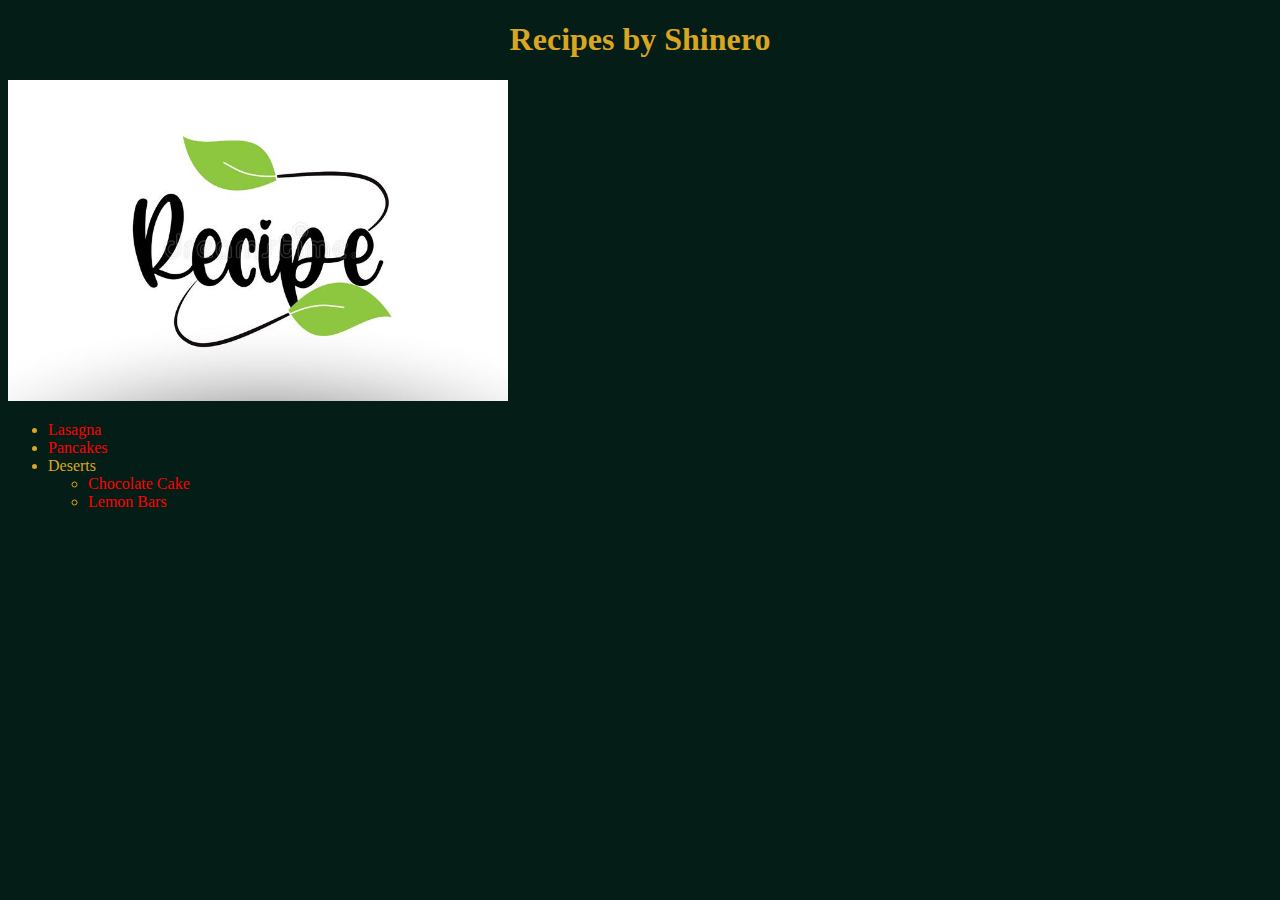
<file: index.html>
<!DOCTYPE html>
<html lang="en">
	<head>
		<meta charset="UTF-8">
		<meta name="viewport" content="width=device-width, initial-scale=1.0">
		<link rel="stylesheet" href="style.css">
		<title> Odin Recipes </title>
	</head>
	<body>
		<h1 id="title"> Recipes by Shinero </h1>
		<img src="recipes.jpg" alt="Recipes Image">
		<ul id="gold">
			<li> <a href="recipes/lasagna.html"> Lasagna </a> </li>
			<li> <a href="recipes/pancake.html"> Pancakes </a> </li>
			<li id="gold"> Deserts <ul id="gold">		
				<li> <a href="recipes/cake.html"> Chocolate Cake </a> </li>
				<li> <a href="recipes/lemon_bars.html"> Lemon Bars </a> </li> </ul> </li>
		</ul>
	</body>
</html>
</file>
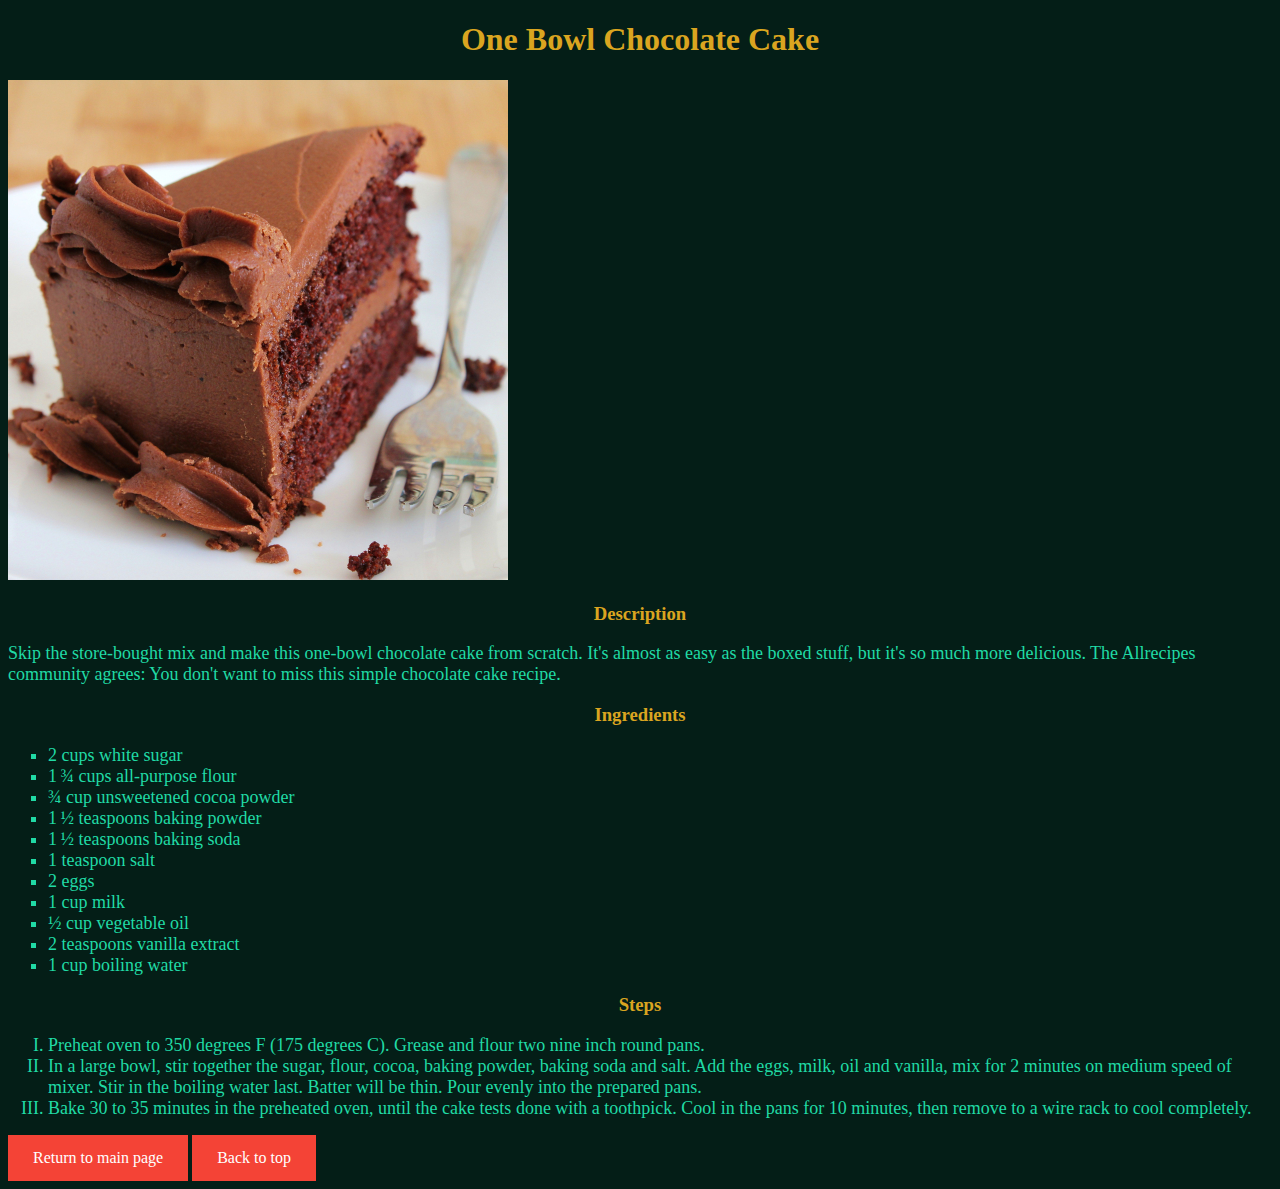
<file: recipes/cake.html>
<!DOCTYPE html>
<html lang="en">
	<head>
		<meta charset="UTF-8">
		<title> Cake | Odin Recipes</title>
		<link rel="stylesheet" href="style.css">
	</head>
	<body>
		<h1 id="title"> One Bowl Chocolate Cake </h1>
		<img src="cake.jpg" alt="cake pic">
		<h3 id="title"> Description </h3>
		<p id="para"> Skip the store-bought mix and make this one-bowl chocolate cake from scratch. It's almost as easy as the boxed stuff, but it's so much more delicious. The Allrecipes community agrees: You don't want to miss this simple chocolate cake recipe. </p>
		<h3 id="title"> Ingredients </h3>
		<ul>
			<li>2 cups white sugar</li>
			<li>1 ¾ cups all-purpose flour</li>
			<li>¾ cup unsweetened cocoa powder</li>
			<li>1 ½ teaspoons baking powder</li>
			<li>1 ½ teaspoons baking soda</li>
			<li>1 teaspoon salt</li>
			<li>2 eggs</li>
			<li>1 cup milk</li>
			<li>½ cup vegetable oil</li>
			<li>2 teaspoons vanilla extract</li>
			<li>1 cup boiling water</li>
		</ul>
		<h3 id="title"> Steps </h3>
		<ol>
			<li>Preheat oven to 350 degrees F (175 degrees C). Grease and flour two nine inch round pans.</li>
			<li>In a large bowl, stir together the sugar, flour, cocoa, baking powder, baking soda and salt. Add the eggs, milk, oil and vanilla, mix for 2 minutes on medium speed of mixer. Stir in the boiling water last. Batter will be thin. Pour evenly into the prepared pans.</li>
			<li>Bake 30 to 35 minutes in the preheated oven, until the cake tests done with a toothpick. Cool in the pans for 10 minutes, then remove to a wire rack to cool completely.</li>
		</ol>
		<a href="../index.html"> Return to main page </a>
		<a href="#title"> Back to top </a>
	</body>
</html>
</file>
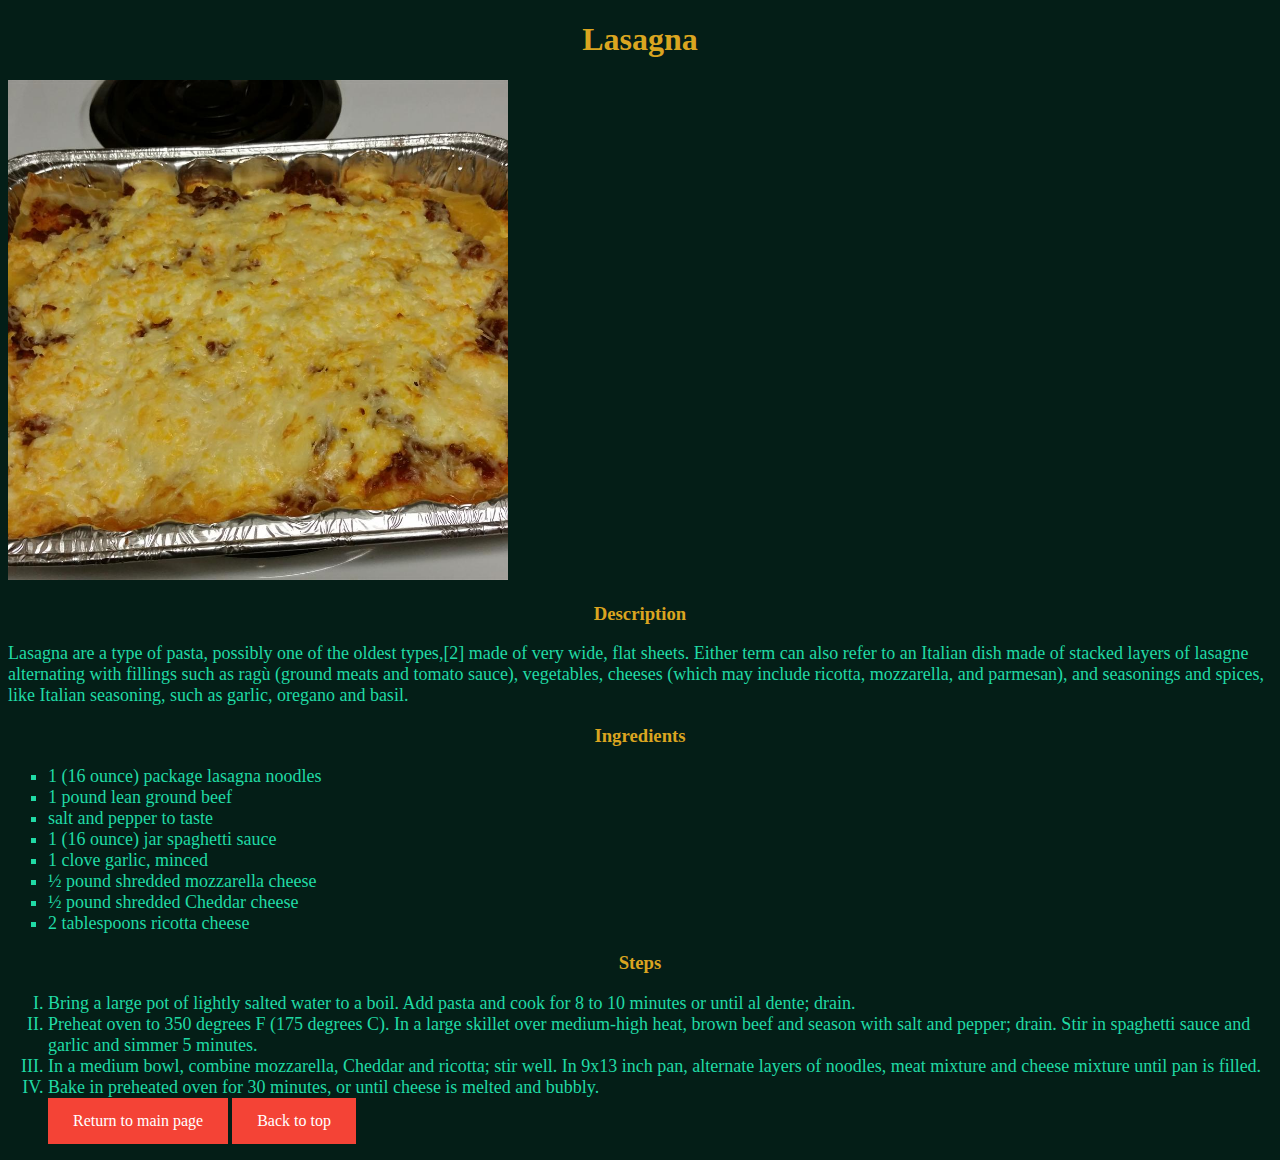
<file: recipes/lasagna.html>
<!DOCTYPE html>
<html lang="en">
	<head>
		<meta charset="UTF-8">
		<title> Lasagna | Odin Recipes </title>
		<link rel="stylesheet" href="style.css">
	</head>
	<body>
		<h1 id="title"> Lasagna </h1>
		<img src="lasagna.jpg">
		<h3 id="title"> Description </h3>
		<p id="para"> Lasagna are a type of pasta, possibly one of the oldest types,[2] made of very wide, flat sheets. Either term can also refer to an Italian dish made of stacked layers of lasagne alternating with fillings such as ragù (ground meats and tomato sauce), vegetables, cheeses (which may include ricotta, mozzarella, and parmesan), and seasonings and spices, like Italian seasoning, such as garlic, oregano and basil. </p>
		<h3 id="title"> Ingredients </h3>
		<ul>
			<li>1 (16 ounce) package lasagna noodles</li>
			<li>1 pound lean ground beef</li>
			<li>salt and pepper to taste</li>
			<li>1 (16 ounce) jar spaghetti sauce</li>
			<li>1 clove garlic, minced</li>
			<li>½ pound shredded mozzarella cheese</li>
			<li>½ pound shredded Cheddar cheese</li>
			<li>2 tablespoons ricotta cheese</li>
		</ul>
		<h3 id="title"> Steps </h3>
		<ol>
			<li>Bring a large pot of lightly salted water to a boil. Add pasta and cook for 8 to 10 minutes or until al dente; drain.</li>
			<li>Preheat oven to 350 degrees F (175 degrees C). In a large skillet over medium-high heat, brown beef and season with salt and pepper; drain. Stir in spaghetti sauce and garlic and simmer 5 minutes.</li>
			<li>In a medium bowl, combine mozzarella, Cheddar and ricotta; stir well. In 9x13 inch pan, alternate layers of noodles, meat mixture and cheese mixture until pan is filled.</li>
			<li>Bake in preheated oven for 30 minutes, or until cheese is melted and bubbly.</li>
			<a href="../index.html"> Return to main page </a>
			<a href="#title"> Back to top </a>
	</body>
</html>
</file>
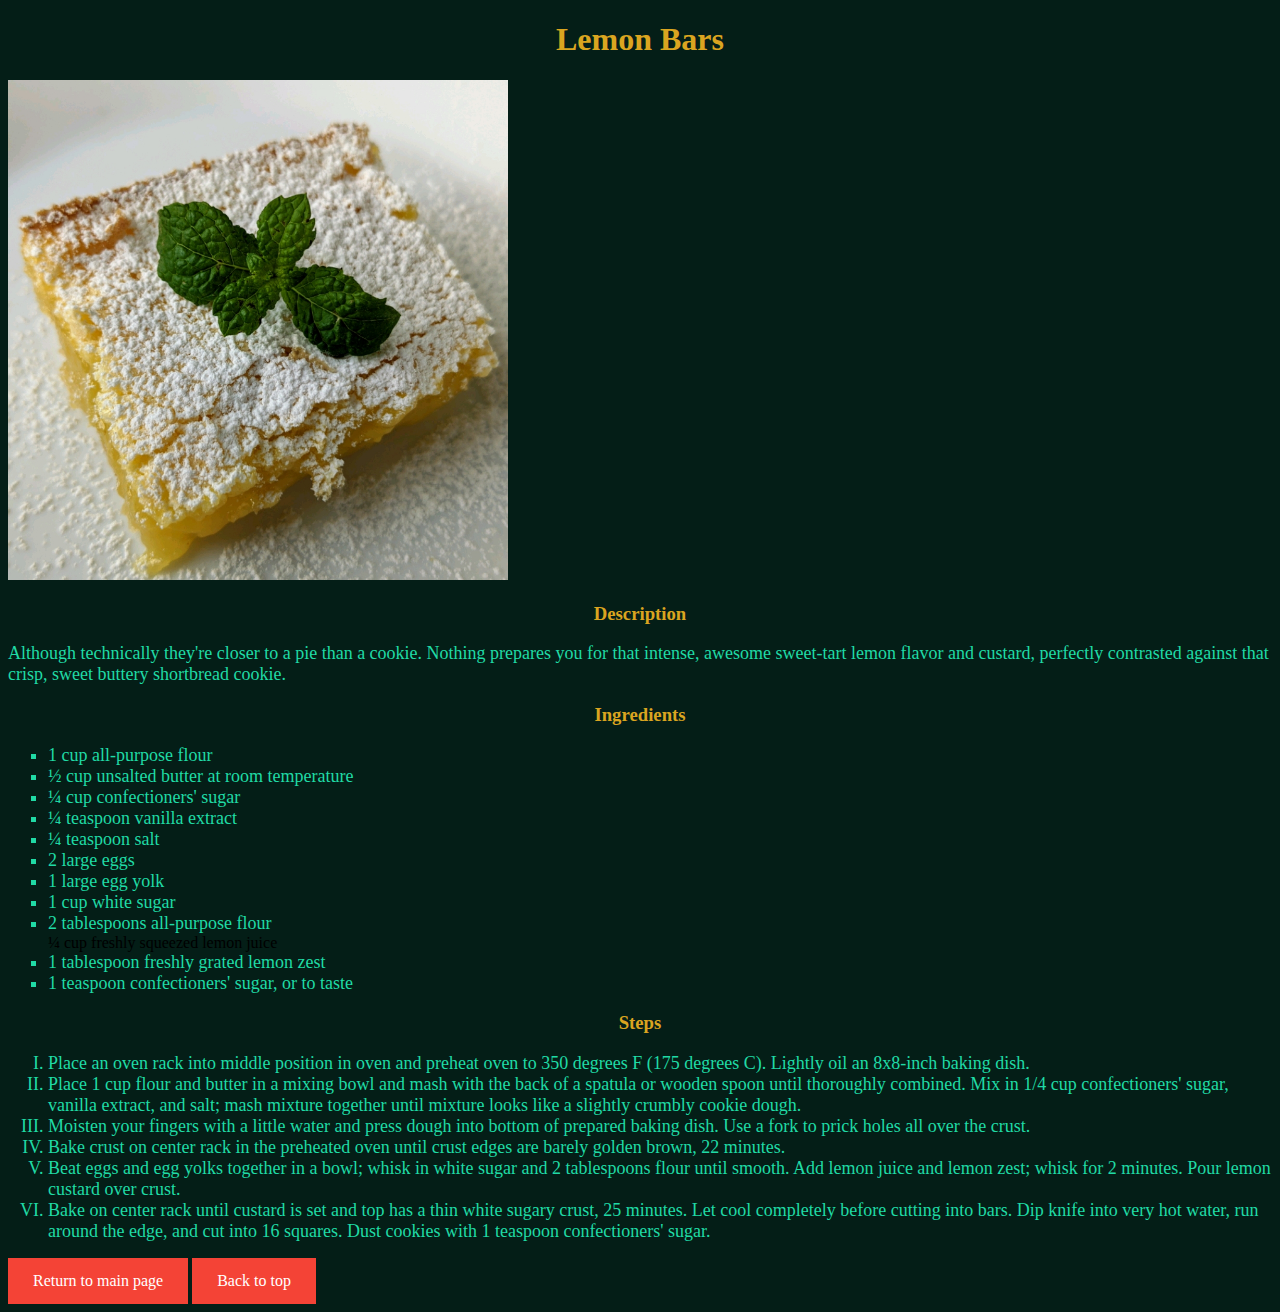
<file: recipes/lemon_bars.html>
<!DOCTYPE html>
<html lang="en">
	<head>
		<meta charset="UTF-8">
		<title>Lemon Bars | Odin Recipes</title>
		<link rel="stylesheet" href="style.css">
	</head>
	<body>
		<h1 id="title"> Lemon Bars </h1>
		<img src="lemon_bars.jpg" alt="Lemon Bars Picture">
		<h3 id="title"> Description </h3>
		<p id="para"> Although technically they're closer to a pie than a cookie. Nothing prepares you for that intense, awesome sweet-tart lemon flavor and custard, perfectly contrasted against that crisp, sweet buttery shortbread cookie. </p>
		<h3 id="title"> Ingredients </h3>
		<ul>
			<li>1 cup all-purpose flour</li>

			<li>½ cup unsalted butter at room temperature</li>

			<li>¼ cup confectioners' sugar</li>

			<li>¼ teaspoon vanilla extract</li>

			<li>¼ teaspoon salt</li>

			<li>2 large eggs</li>

			<li>1 large egg yolk</li>

			<li>1 cup white sugar</li>

			<li>2 tablespoons all-purpose flour</li>

			</li>¼ cup freshly squeezed lemon juice</li>

			<li>1 tablespoon freshly grated lemon zest</li>

			<li>1 teaspoon confectioners' sugar, or to taste</li>
		</ul>
		<h3 id="title"> Steps </h3>
		<ol>
			<li>Place an oven rack into middle position in oven and preheat oven to 350 degrees F (175 degrees C). Lightly oil an 8x8-inch baking dish.</li>
			<li>Place 1 cup flour and butter in a mixing bowl and mash with the back of a spatula or wooden spoon until thoroughly combined. Mix in 1/4 cup confectioners' sugar, vanilla extract, and salt; mash mixture together until mixture looks like a slightly crumbly cookie dough.</li>
			<li>Moisten your fingers with a little water and press dough into bottom of prepared baking dish. Use a fork to prick holes all over the crust.</li>
			<li>Bake crust on center rack in the preheated oven until crust edges are barely golden brown, 22 minutes.</li>
			<li>Beat eggs and egg yolks together in a bowl; whisk in white sugar and 2 tablespoons flour until smooth. Add lemon juice and lemon zest; whisk for 2 minutes. Pour lemon custard over crust.</li>
			<li>Bake on center rack until custard is set and top has a thin white sugary crust, 25 minutes. Let cool completely before cutting into bars. Dip knife into very hot water, run around the edge, and cut into 16 squares. Dust cookies with 1 teaspoon confectioners' sugar.</li>
		</ol>
		<a href="../index.html"> Return to main page </a>
		<a href="#title"> Back to top </a>
	</body>
</html>
</file>
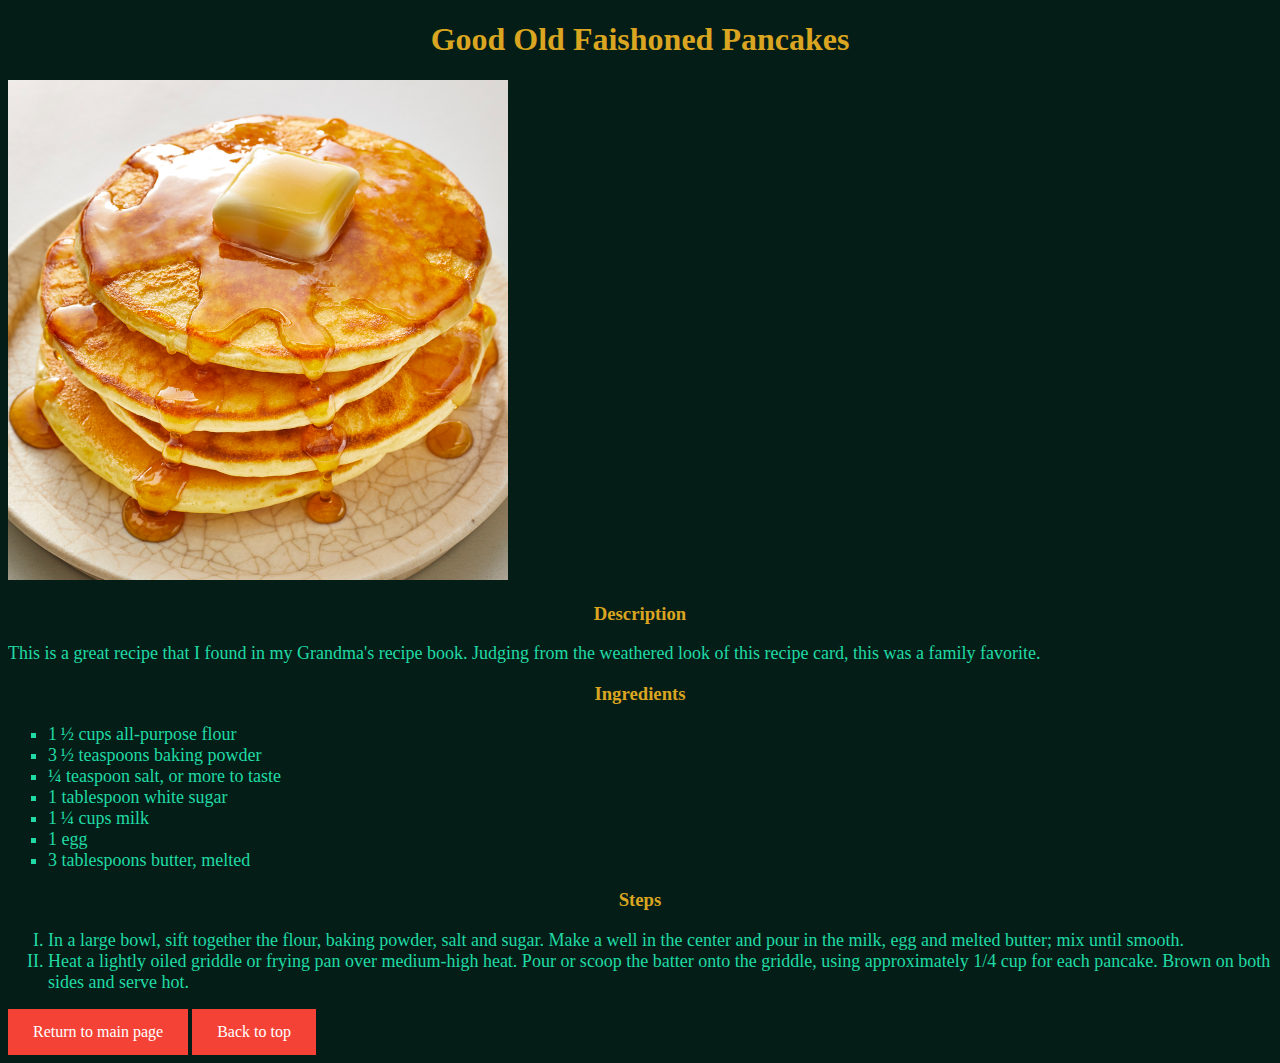
<file: recipes/pancake.html>
<!DOCTYPE html>
<html lang="en">
	<head>
		<meta charset="UTF-8">
		<title> Pancakes | Odin Recipes </title>
		<link rel="stylesheet" href="style.css">
	</head>
	<body>
		<h1 id="title"> Good Old Faishoned Pancakes </h1>
		<img src="pancake.jpg" alt="Pancakes Picture">
		<h3 id="title"> Description </h3>
		<p id="para">This is a great recipe that I found in my Grandma's recipe book. Judging from the weathered look of this recipe card, this was a family favorite.</p>
		<h3 id="title"> Ingredients </h3>
		<ul>
			<li>1 ½ cups all-purpose flour</li>

			<li>3 ½ teaspoons baking powder</li>

			<li>¼ teaspoon salt, or more to taste</li>

			<li>1 tablespoon white sugar</li>

			<li>1 ¼ cups milk</li>

			<li>1 egg</li>

			<li>3 tablespoons butter, melted</li>
		</ul>
		<h3 id="title"> Steps </h3>
		<ol>
			<li> In a large bowl, sift together the flour, baking powder, salt and sugar. Make a well in the center and pour in the milk, egg and melted butter; mix until smooth. </li>
			<li> Heat a lightly oiled griddle or frying pan over medium-high heat. Pour or scoop the batter onto the griddle, using approximately 1/4 cup for each pancake. Brown on both sides and serve hot. </li>
		</ol>
		<a href="../index.html"> Return to main page </a>
		<a href="#title"> Back to top </a>
	</body>
</html>
</file>
<file: style.css>
*{
	font-family: "DejaVu Sans" sans-serif;
	background-color: #041e17;
}

img{
	height: auto;
	width: 500px;
}

#title{
	color: #daa520;
	font-weight: italic;
	text-align: center;
}

a{
	text-decoration: none;
}

a:link{
	color: red;
}

a:visited{
	color: #20daa5;
}

a:hover{
	color: hotpink;
}

a:active{
	color: #daa520;
}

#gold{
	color: #daa520;
}
</file>
<file: recipes/style.css>
*{
	font-family: "DejaVu Sans" sans-serif;
	background-color: #041e17 
}

img{
	height: auto;
	width: 500px;
}

#title{
	color: #daa520;
	font-weight: italic;
	text-align: center;
}

#para{
	color: #20daa5;
	font-size: 18px;
}

ol{
	list-style-type: upper-roman;
}

ul{
	list-style-type: square;
}

li{
	color: #20daa5;
	font-size: 18px;
}

a:link, a:visited {
  background-color: #f44336;
  color: white;
  padding: 14px 25px;
  text-align: center;
  text-decoration: none;
  display: inline-block;
}

a:hover, a:active {
  background-color: red;
}
</file>
